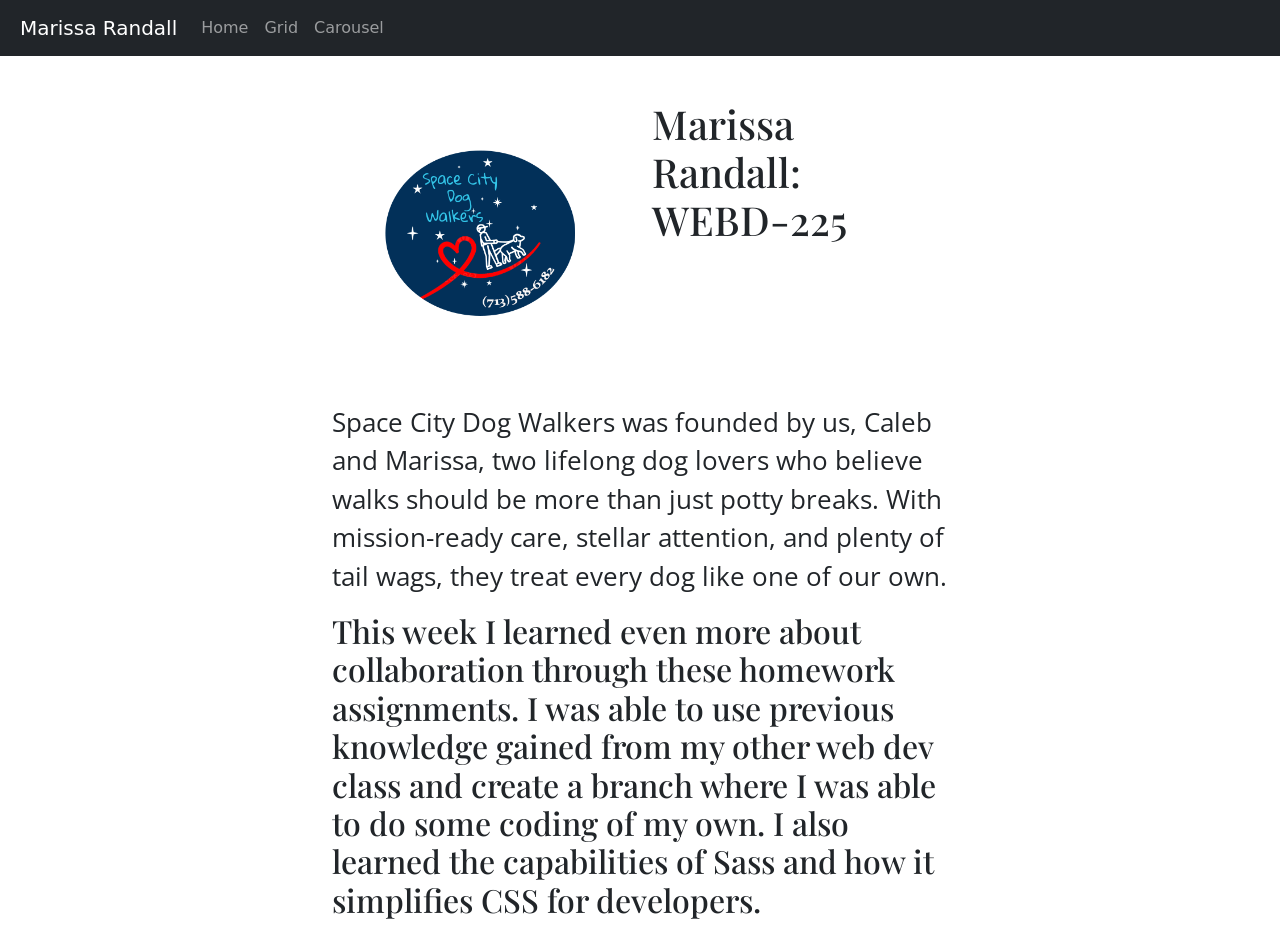
<file: index.html>
<!doctype html>
<html lang="en">
<head>
  <meta charset="utf-8">
  <meta name="viewport" content="width=device-width, initial-scale=1, shrink-to-fit=no">
  <meta name="description" content="">
  <meta name="author" content="">
  <title>Marissa Randall</title>
  <link rel="canonical" href="https://getbootstrap.com/docs/4.0/examples/starter-template/">
  <!-- Bootstrap core CSS -->
  <link href="css/styles.css" rel="stylesheet">

  <!-- Custom styles for this template -->
  <link href="https://cdn.jsdelivr.net/npm/bootstrap@5.3.2/dist/css/bootstrap.min.css" rel="stylesheet">
</head>
<body>
<nav class="navbar navbar-expand-md navbar-dark bg-dark fixed-top">
  <a class="navbar-brand" href="#">Marissa Randall</a>
  <button class="navbar-toggler" type="button" data-toggle="collapse" data-target="#navbarsExampleDefault" aria-controls="navbarsExampleDefault" aria-expanded="false" aria-label="Toggle navigation">
    <span class="navbar-toggler-icon"></span>
  </button>
  <div class="collapse navbar-collapse" id="navbarsExampleDefault">
    <ul class="navbar-nav mr-auto">
      <li class="nav-item active">
        <a class="nav-link" href="index.html">Home</a>
      </li>
            <li class="nav-item active">
        <a class="nav-link" href="grid.html">Grid</a>
      </li>
            <li class="nav-item active">
        <a class="nav-link" href="carousel.html">Carousel</a>
      </li>
    </ul>
  </div>
</nav>

<main role="main" class="container-fluid">

  <div class="container home_2col">
    <div class="row">
      <div class="col">
        <img src="images/THELOGO.png" class="rounded d-block dibley" alt="...">
      </div>
      <div class="col">
        <h1>Marissa Randall: WEBD-225</h1>
      </div>
    </div>
  </div><!--end 2col-->
  <p> Space City Dog Walkers was founded by us, Caleb and Marissa, two lifelong dog lovers who believe walks should be more than just potty breaks. With mission-ready care, stellar attention, and plenty of tail wags, they treat every dog like one of our own.</p>
<article>
  <h2> This week I learned even more about collaboration through these homework assignments. I was able to use previous knowledge gained from my other web dev class and create a branch where I was able to do some coding of my own. I also learned the capabilities of Sass and how it simplifies CSS for developers.</h2>
</article>
</main><!-- /.container -->

<!-- Bootstrap core JavaScript
================================================== -->
<!-- Placed at the end of the document so the pages load faster -->
<script src="https://code.jquery.com/jquery-3.2.1.slim.min.js" integrity="sha384-KJ3o2DKtIkvYIK3UENzmM7KCkRr/rE9/Qpg6aAZGJwFDMVNA/GpGFF93hXpG5KkN" crossorigin="anonymous"></script>
<script src="https://cdn.jsdelivr.net/npm/popper.js@1.12.9/dist/umd/popper.min.js" integrity="sha384-ApNbgh9B+Y1QKtv3Rn7W3mgPxhU9K/ScQsAP7hUibX39j7fakFPskvXusvfa0b4Q" crossorigin="anonymous"></script>
<script src="https://cdn.jsdelivr.net/npm/bootstrap@5.3.3/dist/js/bootstrap.bundle.min.js" integrity="sha384-YvpcrYf0tY3lHB60NNkmXc5s9fDVZLESaAA55NDzOxhy9GkcIdslK1eN7N6jIeHz" crossorigin="anonymous"></script>

</body>
</html>
</file>
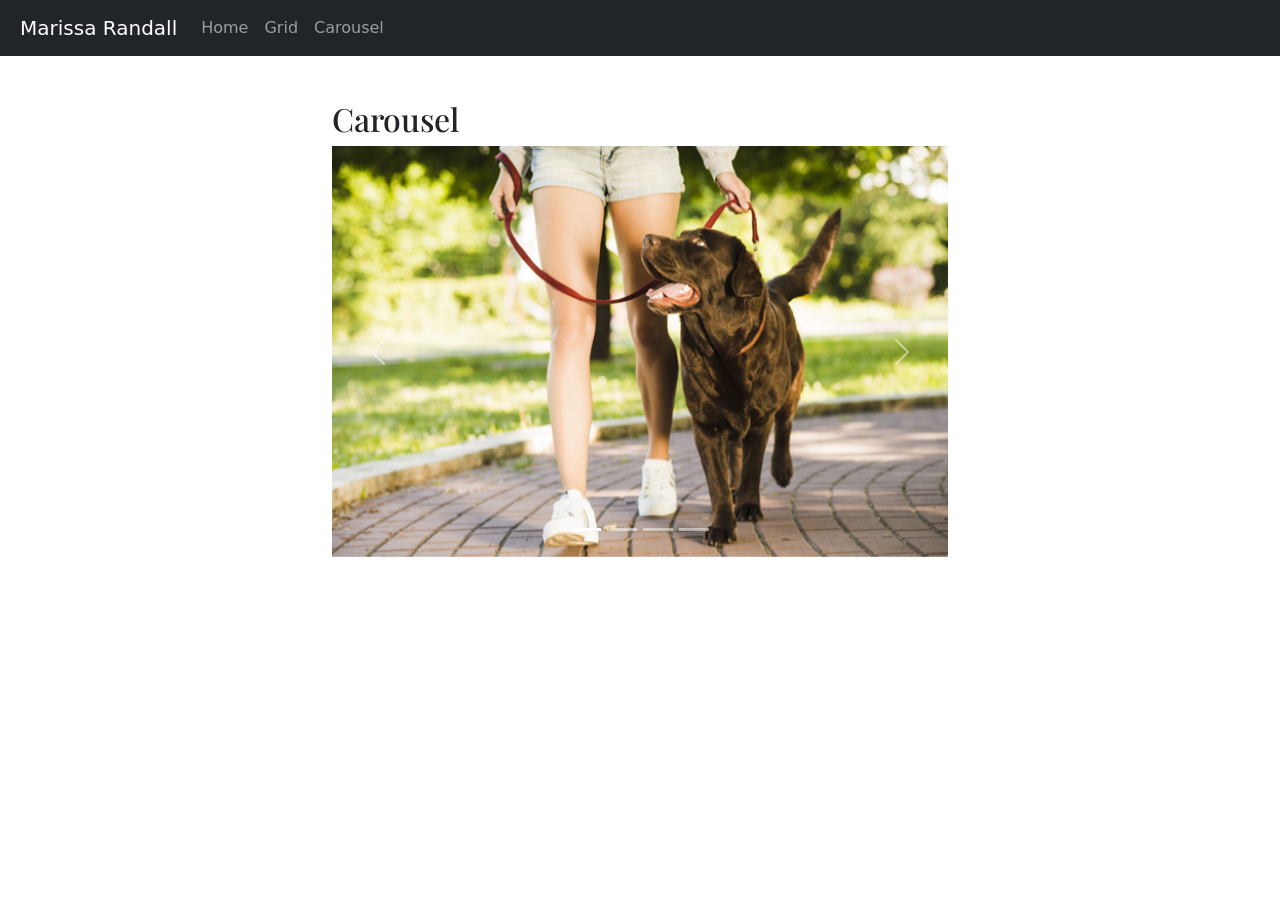
<file: carousel.html>
<!doctype html>
<html lang="en">
<head>
    <meta charset="utf-8">
    <meta name="viewport" content="width=device-width, initial-scale=1, shrink-to-fit=no">
    <meta name="description" content="">
    <meta name="author" content="">
    <title>Carousel: Marissa Randall</title>
    <link rel="canonical" href="https://getbootstrap.com/docs/4.0/examples/starter-template/">
    <!-- Bootstrap core CSS -->
    <link href="https://cdn.jsdelivr.net/npm/bootstrap@5.3.2/dist/css/bootstrap.min.css" rel="stylesheet">
    <!-- Custom styles for this template -->
    <link href="css/styles.css" rel="stylesheet">
</head>
<body>
<nav class="navbar navbar-expand-md navbar-dark bg-dark fixed-top">
    <a class="navbar-brand" href="#">Marissa Randall</a>
    <button class="navbar-toggler" type="button" data-toggle="collapse" data-target="#navbarsExampleDefault" aria-controls="navbarsExampleDefault" aria-expanded="false" aria-label="Toggle navigation">
        <span class="navbar-toggler-icon"></span>
    </button>
    <div class="collapse navbar-collapse" id="navbarsExampleDefault">
    <ul class="navbar-nav mr-auto">
      <li class="nav-item active">
        <a class="nav-link" href="index.html">Home</a>
      </li>
            <li class="nav-item active">
        <a class="nav-link" href="grid.html">Grid</a>
      </li>
            <li class="nav-item active">
        <a class="nav-link" href="carousel.html">Carousel</a>
      </li>
    </ul>
    </div>
</nav>

<main role="main" class="container-fluid">
    <h2>Carousel</h2>
    <div id="webd-carouselIndicators" class="carousel slide">
        <div class="carousel-indicators">
            <button type="button" data-bs-target="#webd-carouselIndicators" data-bs-slide-to="0" class="active" aria-current="true" aria-label="Slide 1"></button>
            <button type="button" data-bs-target="#webd-carouselIndicators" data-bs-slide-to="1" aria-label="Slide 2"></button>
            <button type="button" data-bs-target="#webd-carouselIndicators" data-bs-slide-to="2" aria-label="Slide 3"></button>
            <button type="button" data-bs-target="#webd-carouselIndicators" data-bs-slide-to="3" aria-label="Slide 4"></button>
        </div>
        <div class="carousel-inner">
            <div class="carousel-item active">
                <img src="images/Dog1.png" class="d-block w-100" alt="...">
            </div>
            <div class="carousel-item">
                <img src="images/Dog2.png" class="d-block w-100" alt="...">
            </div>
            <div class="carousel-item">
                <img src="images/Dog3.png" class="d-block w-100" alt="...">
            </div>
            <div class="carousel-item">
                <img src="images/Dog4.png" class="d-block w-100" alt="...">
            </div>

        </div>
        <button class="carousel-control-prev" type="button" data-bs-target="#webd-carouselIndicators" data-bs-slide="prev">
            <span class="carousel-control-prev-icon" aria-hidden="true"></span>
            <span class="visually-hidden">Previous</span>
        </button>
        <button class="carousel-control-next" type="button" data-bs-target="#webd-carouselIndicators" data-bs-slide="next">
            <span class="carousel-control-next-icon" aria-hidden="true"></span>
            <span class="visually-hidden">Next</span>
        </button>
    </div>

<!--End carousel here-->

</main><!-- /.container -->

<!-- Bootstrap core JavaScript
================================================== -->
<!-- Placed at the end of the document so the pages load faster -->
<script src="https://code.jquery.com/jquery-3.2.1.slim.min.js" integrity="sha384-KJ3o2DKtIkvYIK3UENzmM7KCkRr/rE9/Qpg6aAZGJwFDMVNA/GpGFF93hXpG5KkN" crossorigin="anonymous"></script>
<script src="https://cdn.jsdelivr.net/npm/popper.js@1.12.9/dist/umd/popper.min.js" integrity="sha384-ApNbgh9B+Y1QKtv3Rn7W3mgPxhU9K/ScQsAP7hUibX39j7fakFPskvXusvfa0b4Q" crossorigin="anonymous"></script>
<script src="https://cdn.jsdelivr.net/npm/bootstrap@5.3.3/dist/js/bootstrap.bundle.min.js" integrity="sha384-YvpcrYf0tY3lHB60NNkmXc5s9fDVZLESaAA55NDzOxhy9GkcIdslK1eN7N6jIeHz" crossorigin="anonymous"></script>


</body>
</html>
</file>
<file: css/styles.css>
@import url('https://fonts.googleapis.com/css2?family=Open+Sans:wght@300&family=Playfair+Display&display=swap');


/*GLOBAL*/
body {
    padding-top: 5rem;

}

h1,h2,h3,h4,h5,h6 {
    font-family: 'Playfair Display', serif;
}


main {
    padding: 20px;
}
main.container-fluid {
    width: 50%;
}

p {
    font-family: 'Open Sans', sans-serif;
    font-size: 1.6rem;
}

nav {
    margin-bottom: 120px;
}

.navbar-brand {
    margin-left: 20px;
}

button.navbar-toggler{
margin-right: 10px;
}

.home_2col {
    margin-bottom: 20px;
}

img.dibley {
    max-width: 100%
}

.wrapper {
  display: grid;
  grid-template-rows: 5x 200px 100px 50px;
  grid-template-columns: 200px 100px 100px;
  gap: 3px;
}

.box1 {
  grid-column: 1 / 4;
  border: 2px solid #041562;
  background-color: #041562;
}


.box2 {
  grid-column: 1 / 2;
  grid-row: 2 / 4;
  border: 2px solid #041562;
  background-color: #9694FF; 
}

.box3 {
  grid-column: 2 / 4;
  grid-row: 2 / 3;
  border: 2px solid #041562; 
}

.box4 {
  grid-column: 2 / 3;
  grid-row: 3 / 4;
  border: 2px solid #041562; 
}

.box5 {
  grid-column: 3 / 4;
  grid-row: 3 / 4;
  border: 2px solid #041562; 
}

.box6 {
  grid-column: 1 / 4;
  grid-row: 4 / 5;
  border: 2px solid #041562;
  background-color: #FF2929
</file>
